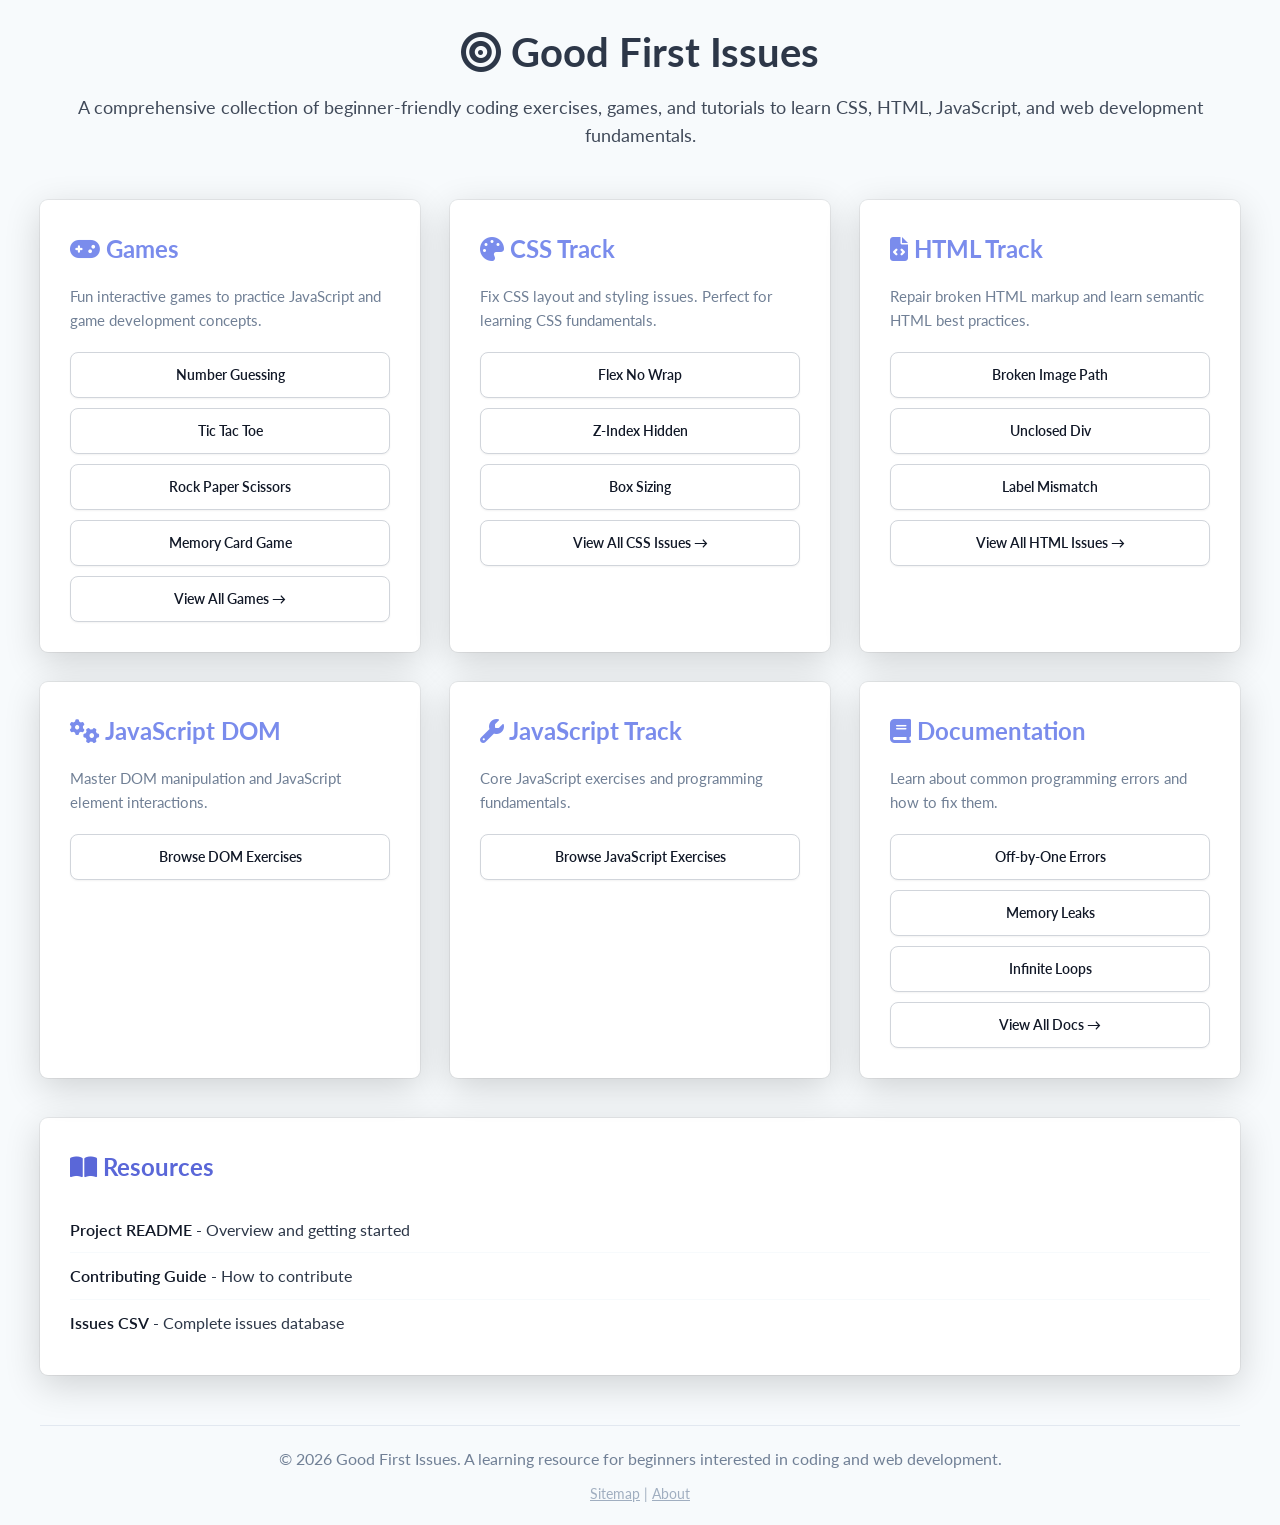
<file: index.html>
<!DOCTYPE html>
<html lang="en">
<head>
    <meta charset="UTF-8">
    <meta name="viewport" content="width=device-width, initial-scale=1.0">
    <meta name="description" content="Good First Issues - A comprehensive learning hub with beginner-friendly coding exercises, games, and tutorials. Learn CSS, HTML, JavaScript, and web development with our curated collection of good first issues.">
    <meta name="keywords" content="good first issues, beginner coding, learn programming, CSS exercises, HTML tutorial, JavaScript practice, web development, coding challenges, beginner projects">
    <meta name="author" content="Good First Issues">
    <meta name="robots" content="index, follow">
    <meta property="og:title" content="Good First Issues - Learn Coding with Beginner-Friendly Exercises">
    <meta property="og:description" content="Discover a curated collection of beginner-friendly coding exercises and games to master CSS, HTML, JavaScript, and web development fundamentals.">
    <meta property="og:type" content="website">
    <meta property="og:url" content="https://github.com/idcnys/good-first-issues">
    <meta name="twitter:card" content="summary_large_image">
    <meta name="twitter:title" content="Good First Issues - Beginner Coding Exercises">
    <meta name="twitter:description" content="Learn CSS, HTML, JavaScript with good first issues - beginner-friendly coding exercises and interactive games.">
    <link rel="canonical" href="https://github.com/idcnys/good-first-issues">
    <title>Good First Issues - Learn Coding with Beginner-Friendly Exercises & Games</title>
    <link rel="preconnect" href="https://fonts.googleapis.com">
    <link rel="preconnect" href="https://fonts.gstatic.com" crossorigin>
    <link href="https://fonts.googleapis.com/css2?family=Lato:wght@300;400;700&display=swap" rel="stylesheet">
    <link rel="stylesheet" href="https://cdnjs.cloudflare.com/ajax/libs/font-awesome/6.4.0/css/all.min.css">
    <script type="application/ld+json">
    {
      "@context": "https://schema.org",
      "@type": "EducationalWebsite",
      "name": "Good First Issues",
      "description": "A comprehensive learning hub with beginner-friendly coding exercises and games",
      "url": "https://github.com/idcnys/good-first-issues",
      "author": {
        "@type": "Organization",
        "name": "Good First Issues"
      },
      "educationalLevel": "Beginner",
      "teaches": ["CSS", "HTML", "JavaScript", "Web Development"]
    }
    </script>
    <style>
        * {
            margin: 0;
            padding: 0;
            box-sizing: border-box;
        }

        body {
            font-family: 'Lato', sans-serif;
            line-height: 1.6;
            color: #2d3748;
            background: #f7fafc;
            min-height: 100vh;
            padding: 20px;
        }

        .container {
            max-width: 1200px;
            margin: 0 auto;
        }

        header {
            text-align: center;
            color: #2d3748;
            margin-bottom: 50px;
        }

        header h1 {
            font-size: 2.5em;
            margin-bottom: 10px;
        }

        header p {
            font-size: 1.1em;
            opacity: 0.9;
        }

        .section-grid {
            display: grid;
            grid-template-columns: repeat(auto-fit, minmax(300px, 1fr));
            gap: 30px;
            margin-bottom: 40px;
        }

        .card {
            background: white;
            border-radius: 8px;
            padding: 30px;
            box-shadow: rgba(0, 0, 0, 0.16) 0px 10px 36px 0px, rgba(0, 0, 0, 0.06) 0px 0px 0px 1px;
            transition: transform 0.3s ease, box-shadow 0.3s ease;
        }

        .card:hover {
            transform: translateY(-5px);
            box-shadow: rgba(0, 0, 0, 0.16) 0px 10px 36px 0px, rgba(0, 0, 0, 0.06) 0px 0px 0px 1px;
        }

        .card h2 {
            color: #7a8cec;
            margin-bottom: 15px;
            font-size: 1.5em;
            font-weight: 700;
        }

        .card p {
            color: #718096;
            margin-bottom: 20px;
            font-size: 0.95em;
        }

        .card-links {
            display: flex;
            flex-direction: column;
            gap: 10px;
        }

        .button-39 {
            background-color: #FFFFFF;
            border: 1px solid rgb(209, 213, 219);
            border-radius: .5rem;
            box-sizing: border-box;
            color: #111827;
            font-family: 'Lato', sans-serif;
            font-size: .875rem;
            font-weight: 600;
            line-height: 1.25rem;
            padding: .75rem 1rem;
            text-align: center;
            text-decoration: none;
            box-shadow: 0 1px 2px 0 rgba(0, 0, 0, 0.05);
            cursor: pointer;
            user-select: none;
            -webkit-user-select: none;
            touch-action: manipulation;
            display: inline-block;
            transition: background-color 0.2s ease;
        }

        .button-39:hover {
            background-color: rgb(249, 250, 251);
        }

        .button-39:focus {
            outline: 2px solid transparent;
            outline-offset: 2px;
        }

        .button-39:focus-visible {
            box-shadow: none;
        }

        .resources {
            background: white;
            border-radius: 8px;
            padding: 30px;
            margin-top: 30px;
            box-shadow: rgba(0, 0, 0, 0.16) 0px 10px 36px 0px, rgba(0, 0, 0, 0.06) 0px 0px 0px 1px;
        }

        .resources h2 {
            color: #5a67d8;
            margin-bottom: 20px;
            font-weight: 700;
        }

        .resources ul {
            list-style: none;
        }

        .resources li {
            padding: 10px 0;
            border-bottom: 1px solid #f7fafc;
        }

        .resources li:last-child {
            border-bottom: none;
        }

        .resources a {
            color: #111827;
            text-decoration: none;
            font-weight: 600;
        }

        .resources a:hover {
            text-decoration: underline;
        }

        footer {
            text-align: center;
            color: #718096;
            margin-top: 50px;
            padding-top: 20px;
            border-top: 1px solid #e2e8f0;
        }
    </style>
</head>
<body>
    <div class="container">
        <header>
            <h1><i class="fas fa-bullseye"></i> Good First Issues</h1>
            <p>A comprehensive collection of beginner-friendly coding exercises, games, and tutorials to learn CSS, HTML, JavaScript, and web development fundamentals.</p>
        </header>

        <div class="section-grid">
            <div class="card">
                <h2><i class="fas fa-gamepad"></i> Games</h2>
                <p>Fun interactive games to practice JavaScript and game development concepts.</p>
                <div class="card-links">
                    <a href="./games/001-number-guessing-game/" class="button-39">Number Guessing</a>
                    <a href="./games/002-tic-tac-toe/" class="button-39">Tic Tac Toe</a>
                    <a href="./games/003-rock-paper-scissors/" class="button-39">Rock Paper Scissors</a>
                    <a href="./games/004-memory-card-game/" class="button-39">Memory Card Game</a>
                    <a href="./games/" class="button-39">View All Games →</a>
                </div>
            </div>

            <div class="card">
                <h2><i class="fas fa-palette"></i> CSS Track</h2>
                <p>Fix CSS layout and styling issues. Perfect for learning CSS fundamentals.</p>
                <div class="card-links">
                    <a href="./css-track/001-flex-no-wrap/" class="button-39">Flex No Wrap</a>
                    <a href="./css-track/002-zindex-hidden/" class="button-39">Z-Index Hidden</a>
                    <a href="./css-track/005-box-sizing-broken/" class="button-39">Box Sizing</a>
                    <a href="./css-track/" class="button-39">View All CSS Issues →</a>
                </div>
            </div>

            <div class="card">
                <h2><i class="fas fa-file-code"></i> HTML Track</h2>
                <p>Repair broken HTML markup and learn semantic HTML best practices.</p>
                <div class="card-links">
                    <a href="./html-track/001-broken-image-path/" class="button-39">Broken Image Path</a>
                    <a href="./html-track/002-unclosed-div/" class="button-39">Unclosed Div</a>
                    <a href="./html-track/003-label-mismatch/" class="button-39">Label Mismatch</a>
                    <a href="./html-track/" class="button-39">View All HTML Issues →</a>
                </div>
            </div>

            <div class="card">
                <h2><i class="fas fa-cogs"></i> JavaScript DOM</h2>
                <p>Master DOM manipulation and JavaScript element interactions.</p>
                <div class="card-links">
                    <a href="./js-dom-element/" class="button-39">Browse DOM Exercises</a>
                </div>
            </div>

            <div class="card">
                <h2><i class="fas fa-wrench"></i> JavaScript Track</h2>
                <p>Core JavaScript exercises and programming fundamentals.</p>
                <div class="card-links">
                    <a href="./js-track/" class="button-39">Browse JavaScript Exercises</a>
                </div>
            </div>

            <div class="card">
                <h2><i class="fas fa-book"></i> Documentation</h2>
                <p>Learn about common programming errors and how to fix them.</p>
                <div class="card-links">
                    <a href="./docs/001-off-by-one-error.md" class="button-39">Off-by-One Errors</a>
                    <a href="./docs/006-memory-leak.md" class="button-39">Memory Leaks</a>
                    <a href="./docs/007-infinite-loop.md" class="button-39">Infinite Loops</a>
                    <a href="./docs/" class="button-39">View All Docs →</a>
                </div>
            </div>
        </div>

        <div class="resources">
            <h2><i class="fas fa-book-open"></i> Resources</h2>
            <ul>
                <li><a href="./README.md">Project README</a> - Overview and getting started</li>
                <li><a href="./CONTRIBUTING.md">Contributing Guide</a> - How to contribute</li>
                <li><a href="./issues.csv">Issues CSV</a> - Complete issues database</li>
            </ul>
        </div>

        <footer>
            <p>&copy; 2026 Good First Issues. A learning resource for beginners interested in coding and web development.</p>
            <p style="margin-top: 10px; font-size: 0.9em; color: #a0aec0;"><a href="./sitemap.xml" style="color: inherit;">Sitemap</a> | <a href="./README.md" style="color: inherit;">About</a></p>
        </footer>
    </div>
</body>
</html>
</file>
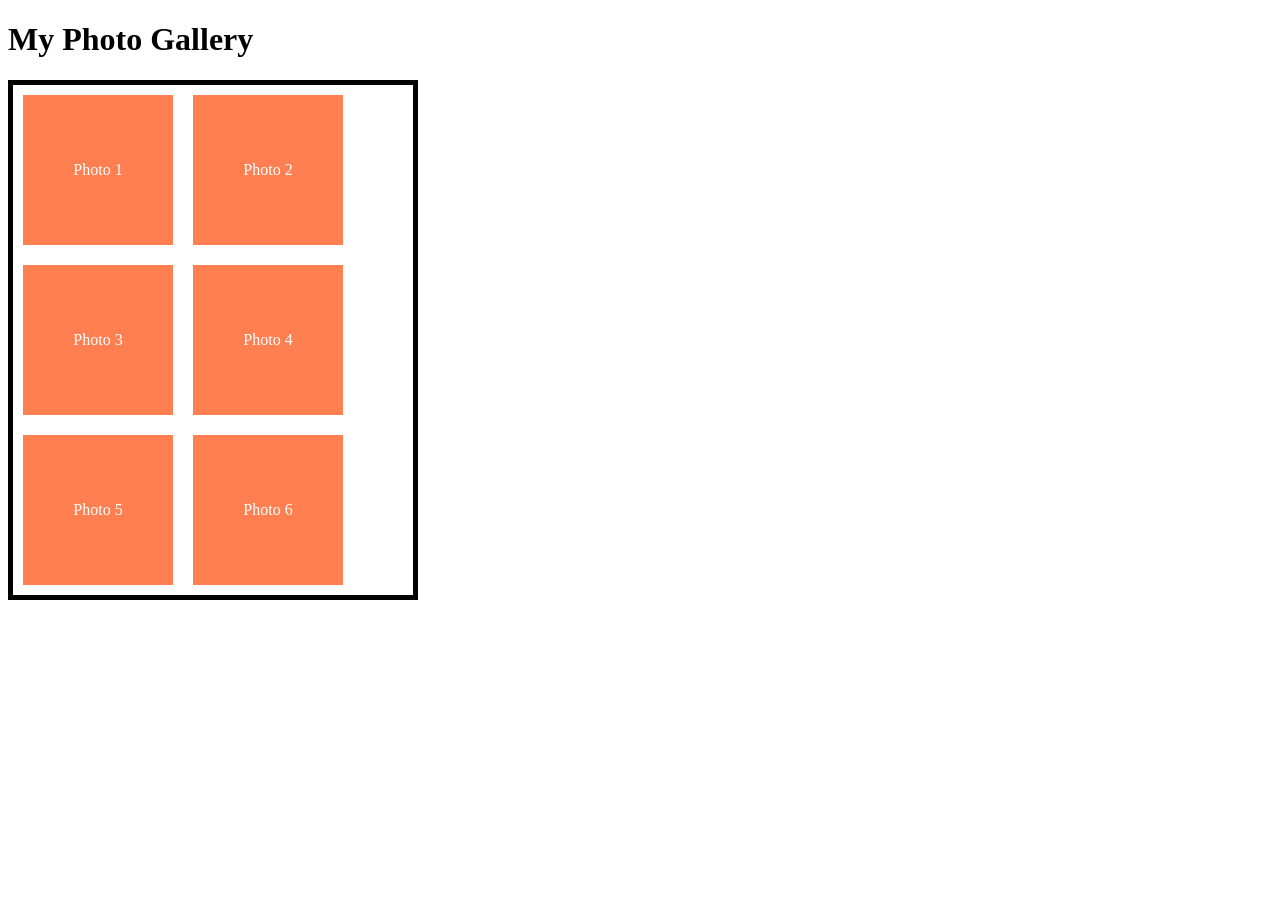
<file: css-track/001-flex-no-wrap/index.html>
<!DOCTYPE html>
<html lang="en">
<head>
    <meta charset="UTF-8">
    <title>CSS Bug #001: Flex Overflow</title>
    <link rel="stylesheet" href="style.css">
</head>
<body>
    <h1>My Photo Gallery</h1>
    <div class="gallery">
        <div class="box">Photo 1</div>
        <div class="box">Photo 2</div>
        <div class="box">Photo 3</div>
        <div class="box">Photo 4</div>
        <div class="box">Photo 5</div>
        <div class="box">Photo 6</div>
    </div>
</body>
</html>
</file>
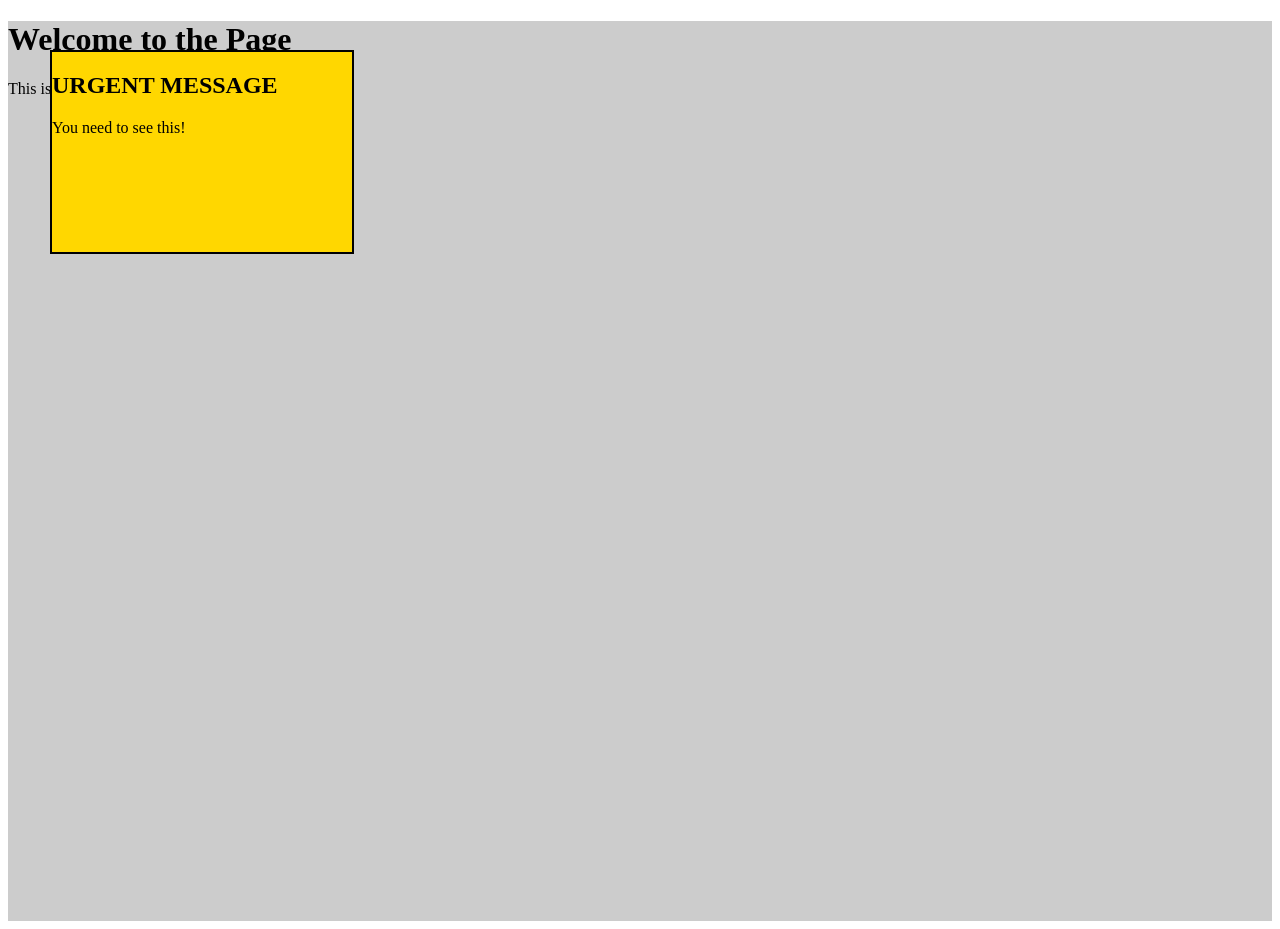
<file: css-track/002-zindex-hidden/index.html>
<!DOCTYPE html>
<html lang="en">
<head>
    <meta charset="UTF-8">
    <title>CSS Bug #002: Hidden Modal</title>
    <link rel="stylesheet" href="style.css">
</head>
<body>
    <div class="background-content">
        <h1>Welcome to the Page</h1>
        <p>This is some content that stays in the back.</p>
    </div>

    <!-- BUG: The modal is behind the background content -->
    <div class="modal">
        <h2>URGENT MESSAGE</h2>
        <p>You need to see this!</p>
    </div>
</body>
</html>
</file>
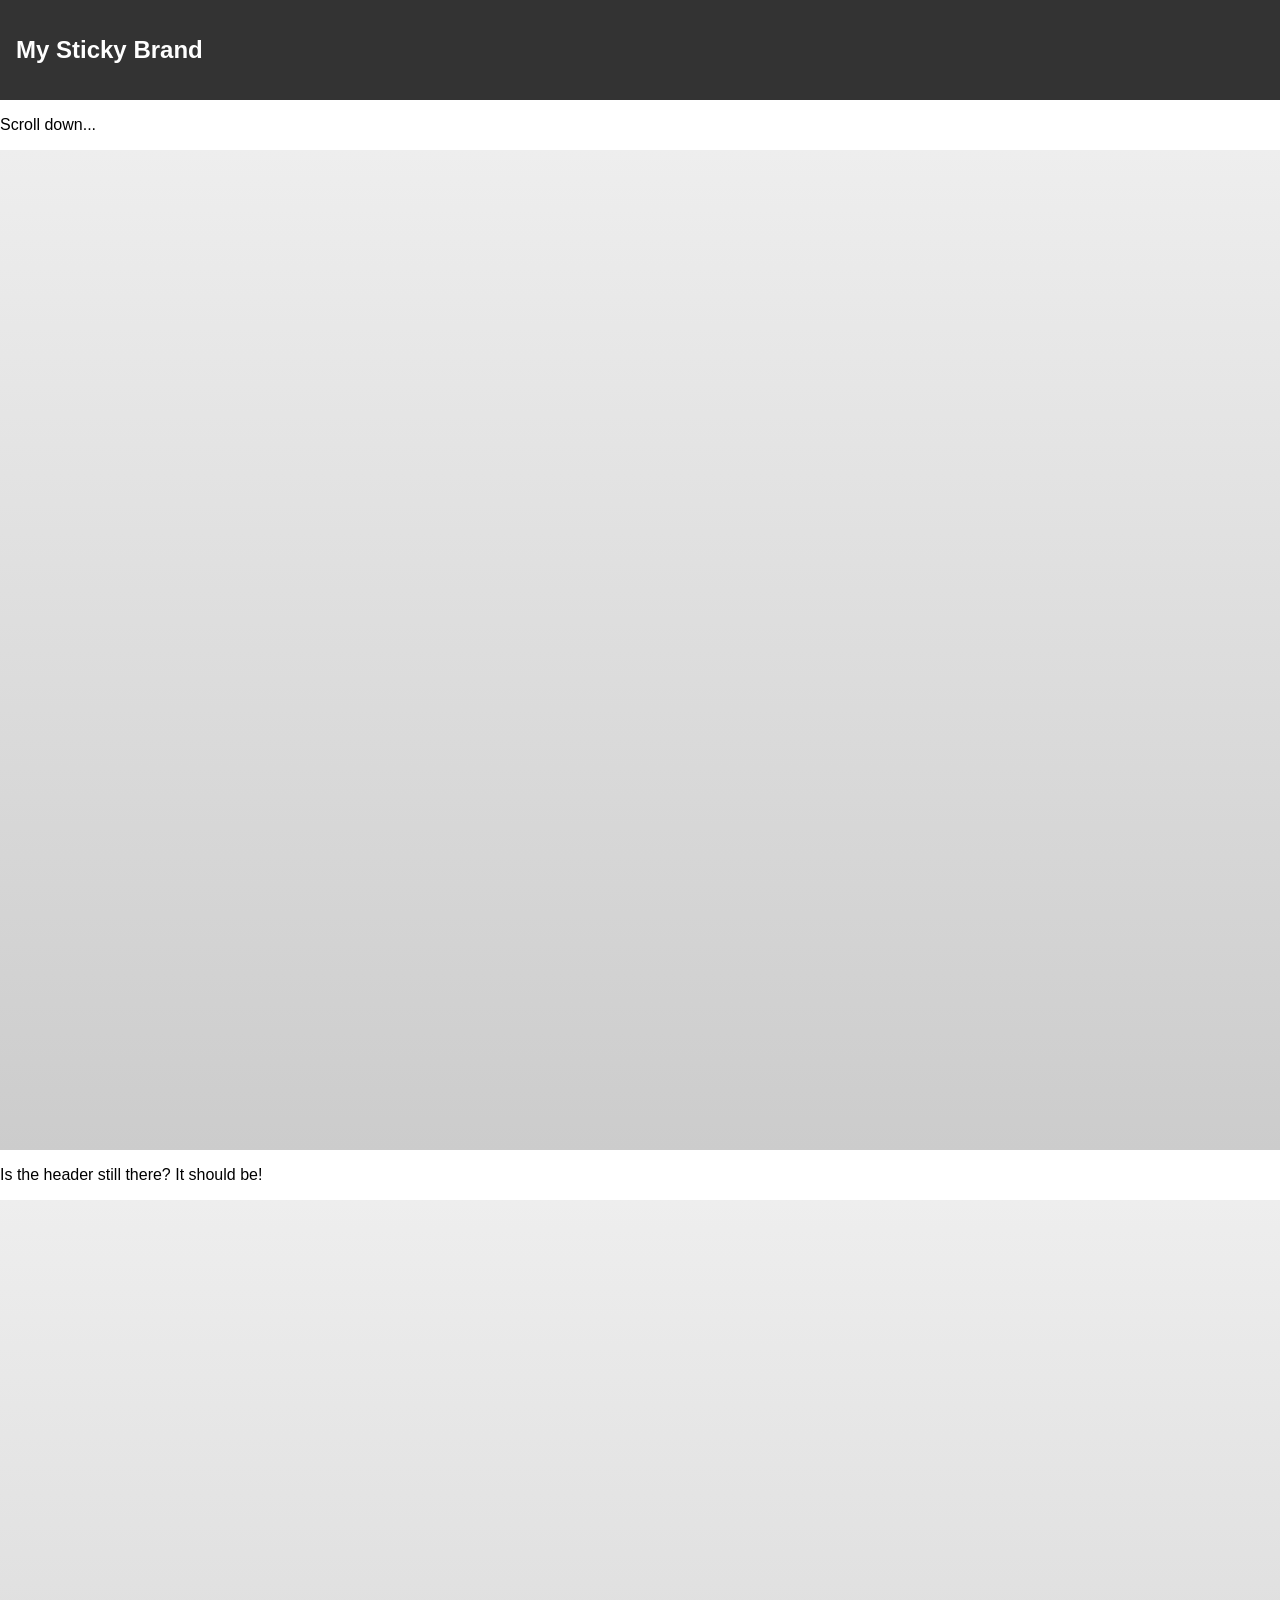
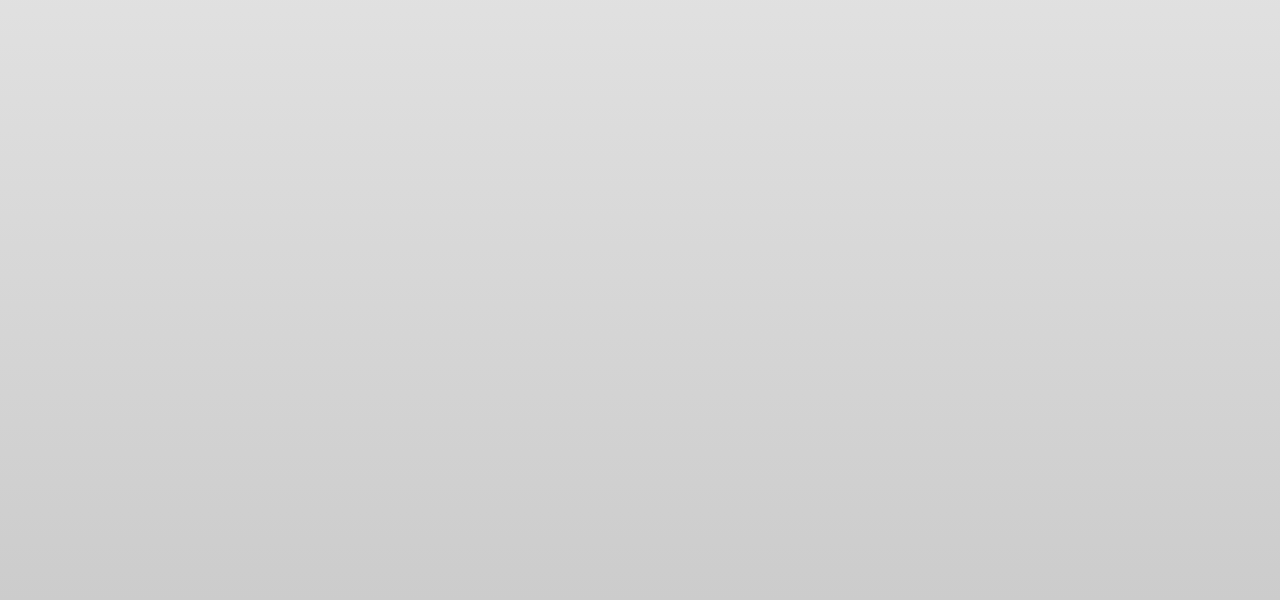
<file: css-track/003-sticky-not-sticking/index.html>
<!DOCTYPE html>
<html lang="en">
<head>
    <meta charset="UTF-8">
    <title>CSS Bug #003: Lazy Header</title>
    <link rel="stylesheet" href="style.css">
</head>
<body>
    <header class="navbar">
        <h2>My Sticky Brand</h2>
    </header>

    <main>
        <p>Scroll down...</p>
        <div class="spacer"></div>
        <p>Is the header still there? It should be!</p>
        <div class="spacer"></div>
    </main>
</body>
</html>
</file>
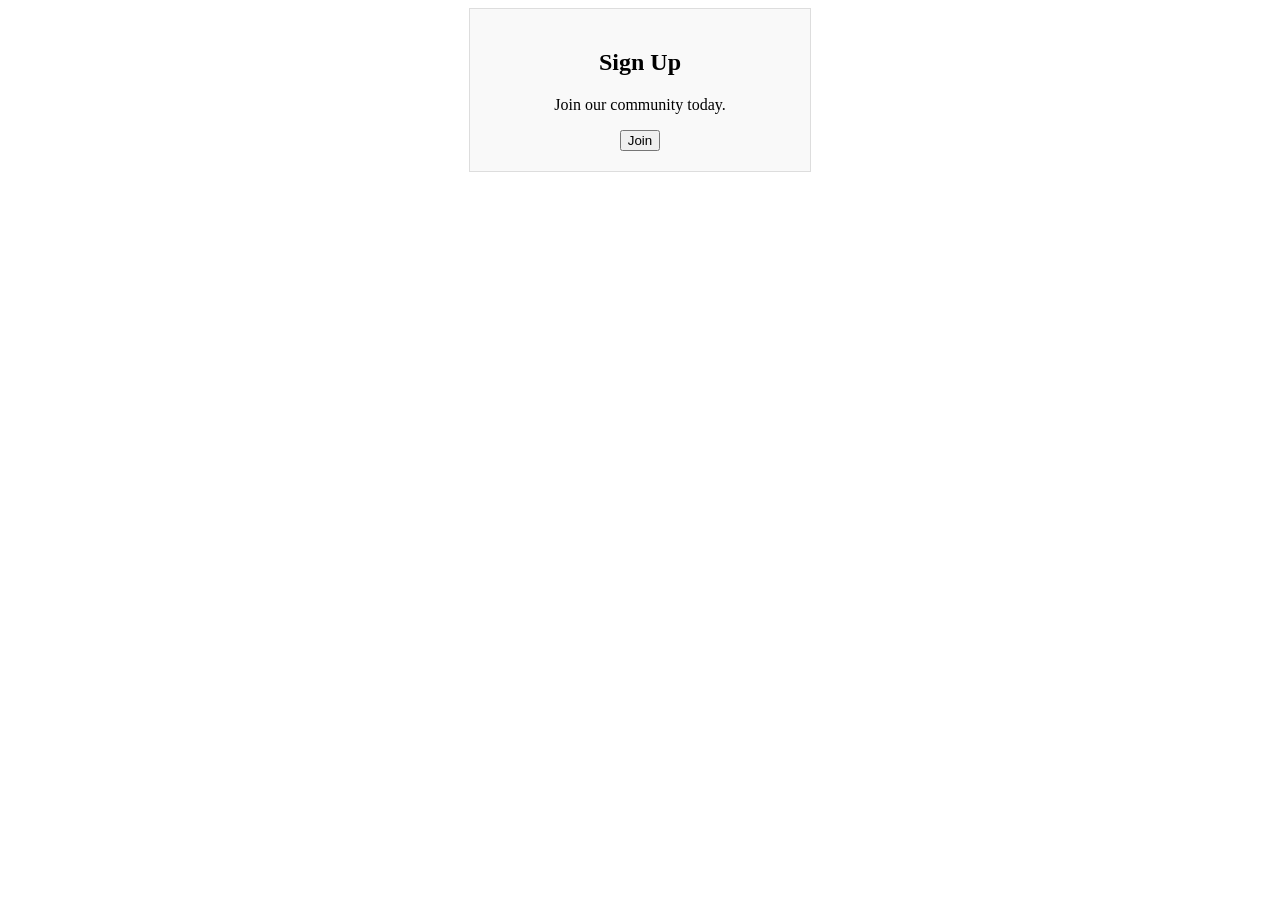
<file: css-track/004-centering-failure/index.html>
<!DOCTYPE html>
<html lang="en">
<head>
    <meta charset="UTF-8">
    <title>CSS Bug #004: Off-Center</title>
    <link rel="stylesheet" href="style.css">
</head>
<body>
    <div class="card">
        <h2>Sign Up</h2>
        <p>Join our community today.</p>
        <button>Join</button>
    </div>
</body>
</html>
</file>
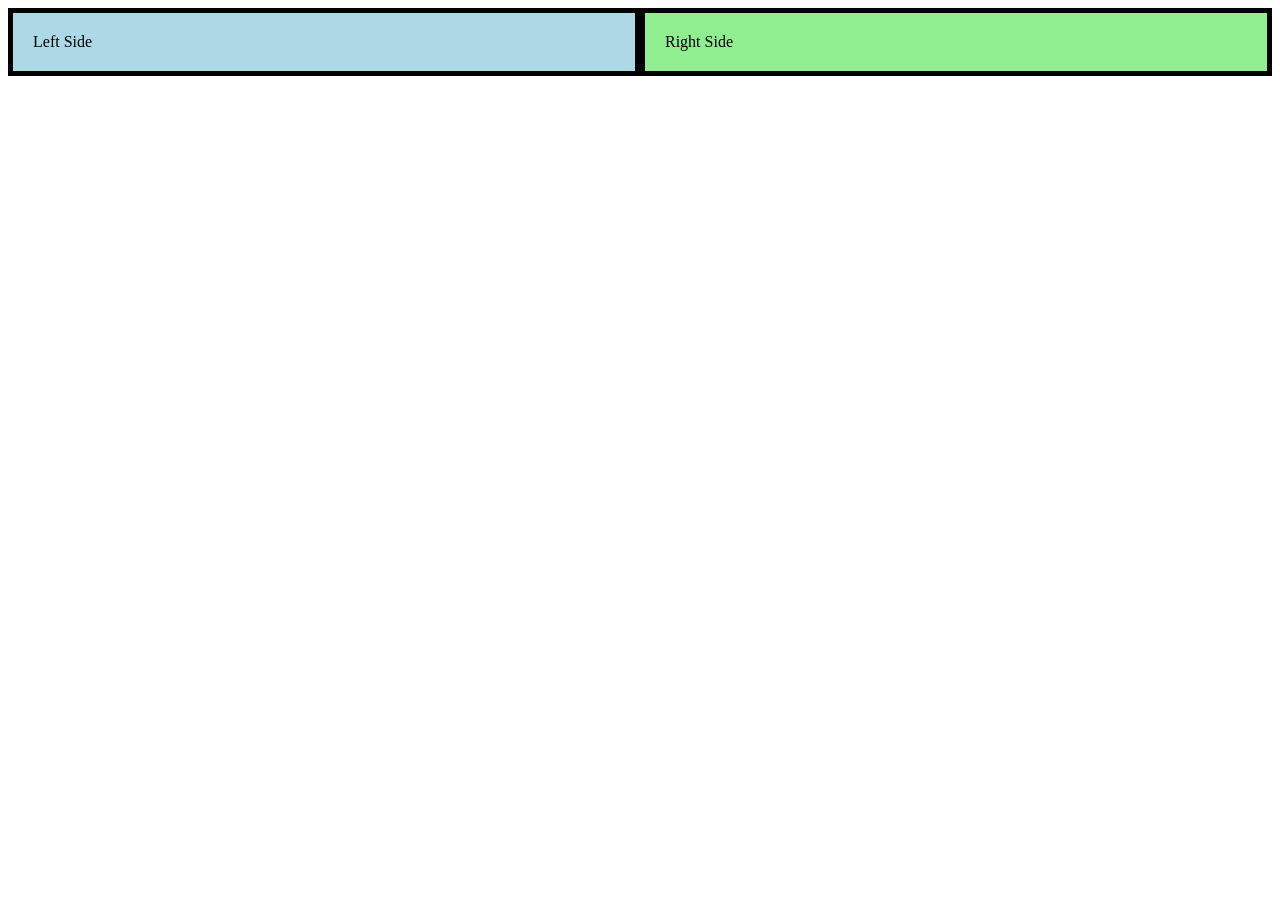
<file: css-track/005-box-sizing-broken/index.html>
<!DOCTYPE html>
<html lang="en">
<head>
    <meta charset="UTF-8">
    <title>CSS Bug #005: 50/50 Split</title>
    <link rel="stylesheet" href="style.css">
</head>
<body>
    <div class="container">
        <div class="half left">Left Side</div>
        <div class="half right">Right Side</div>
    </div>
</body>
</html>
</file>
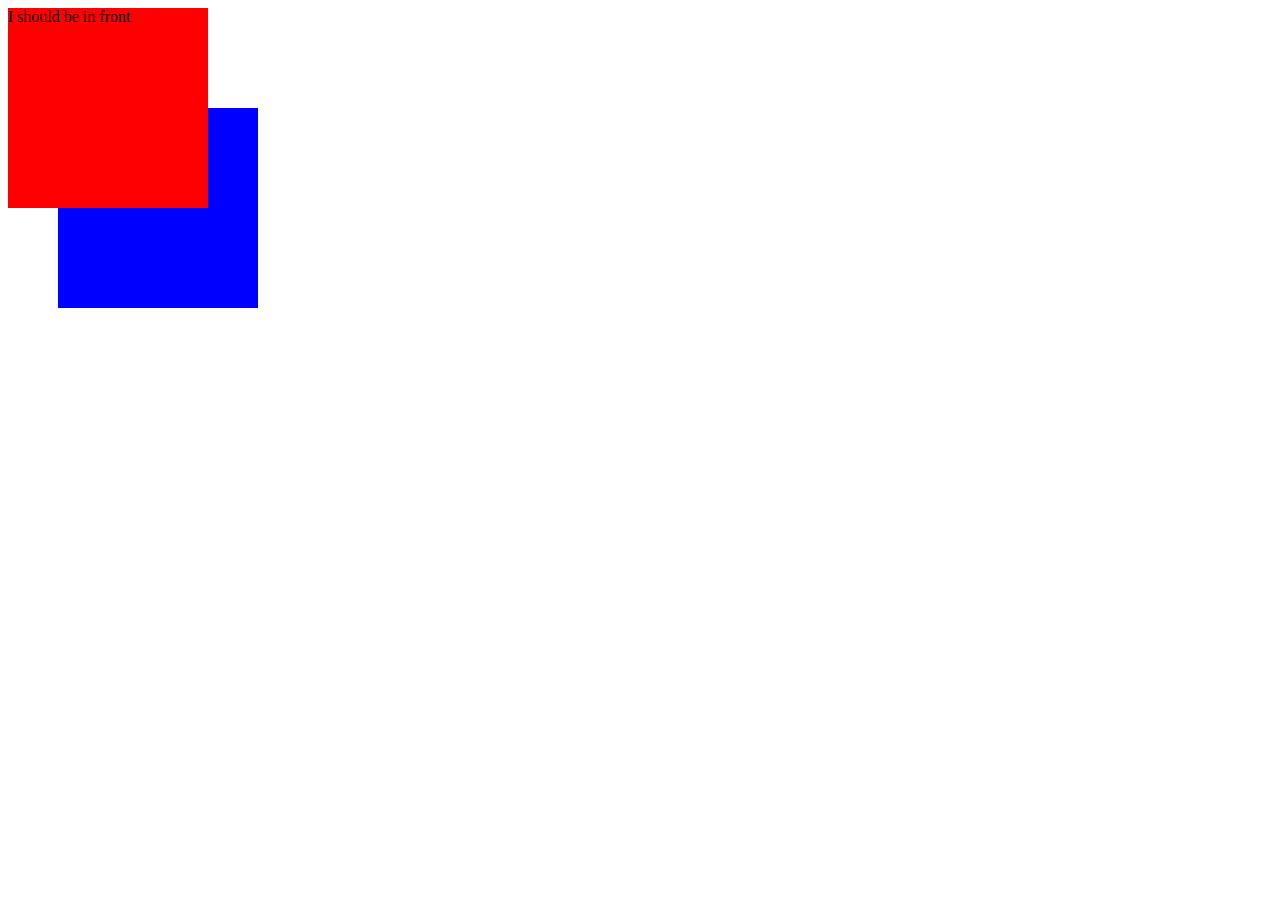
<file: css-track/006-zindex-no-position/index.html>
<!DOCTYPE html>
<html lang="en">
<head>
    <meta charset="UTF-8">
    <title>CSS Bug #006: Z-index Ignored</title>
    <link rel="stylesheet" href="style.css">
</head>
<body>
    <div class="box-1">I should be in front</div>
    <div class="box-2">I should be behind</div>
</body>
</html>
</file>
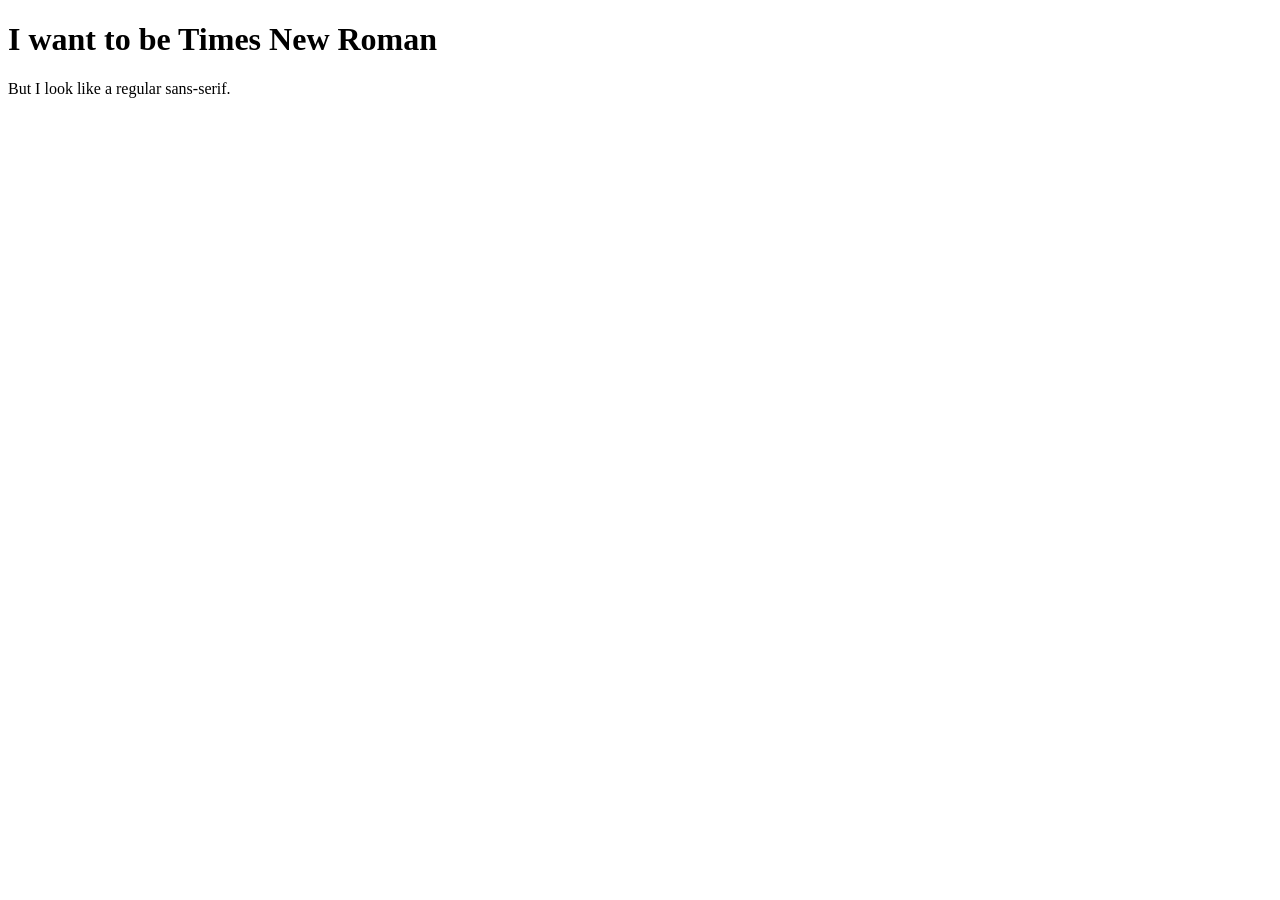
<file: css-track/007-font-family-quotes/index.html>
<!DOCTYPE html>
<html lang="en">
<head>
    <meta charset="UTF-8">
    <title>CSS Bug #007: Boring Font</title>
    <link rel="stylesheet" href="style.css">
</head>
<body>
    <h1 class="target">I want to be Times New Roman</h1>
    <p>But I look like a regular sans-serif.</p>
</body>
</html>
</file>
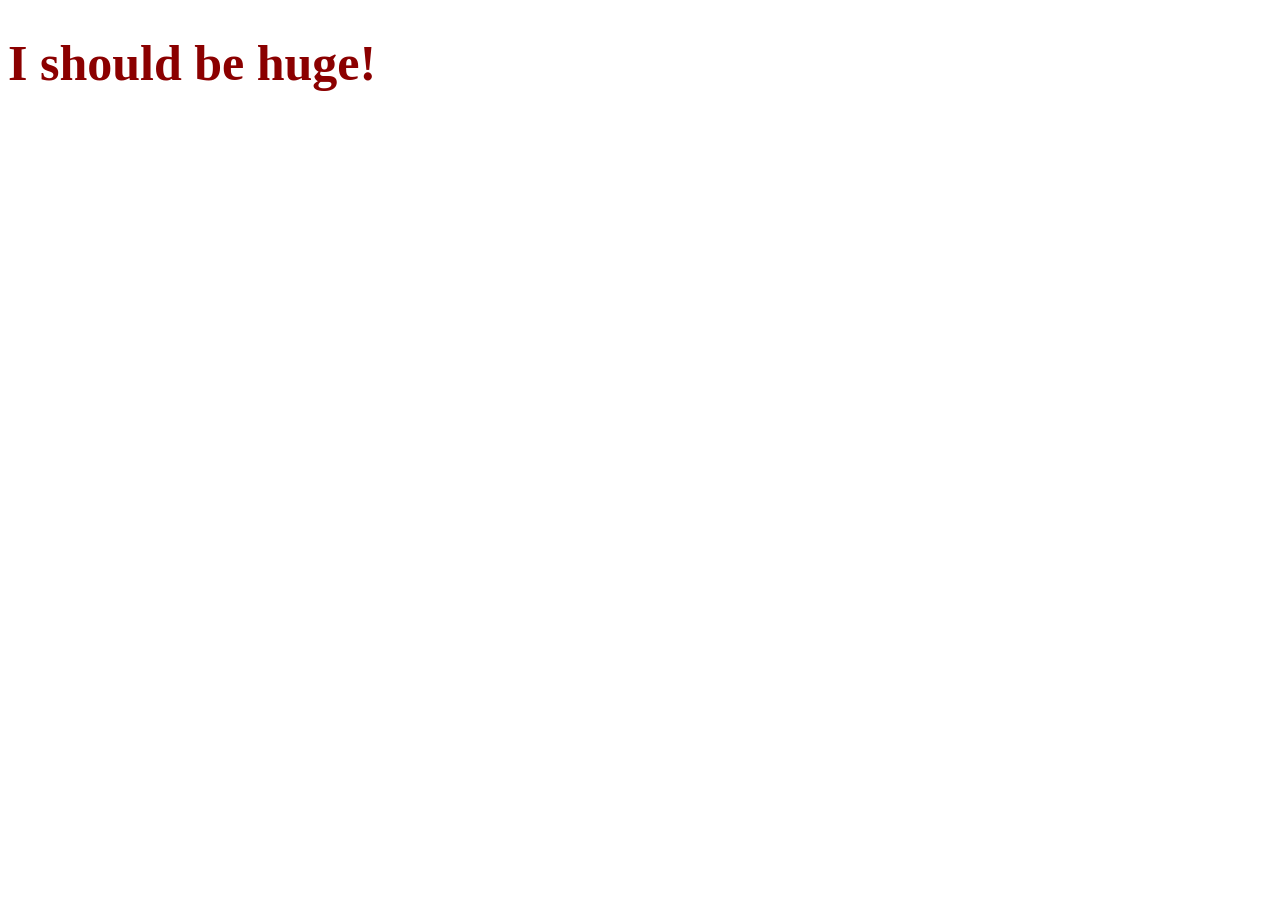
<file: css-track/009-missing-pixel-unit/index.html>
<!DOCTYPE html>
<html lang="en">
<head>
    <meta charset="UTF-8">
    <title>CSS Bug #009: Tiny Text</title>
    <link rel="stylesheet" href="style.css">
</head>
<body>
    <h1 class="big-title">I should be huge!</h1>
</body>
</html>
</file>
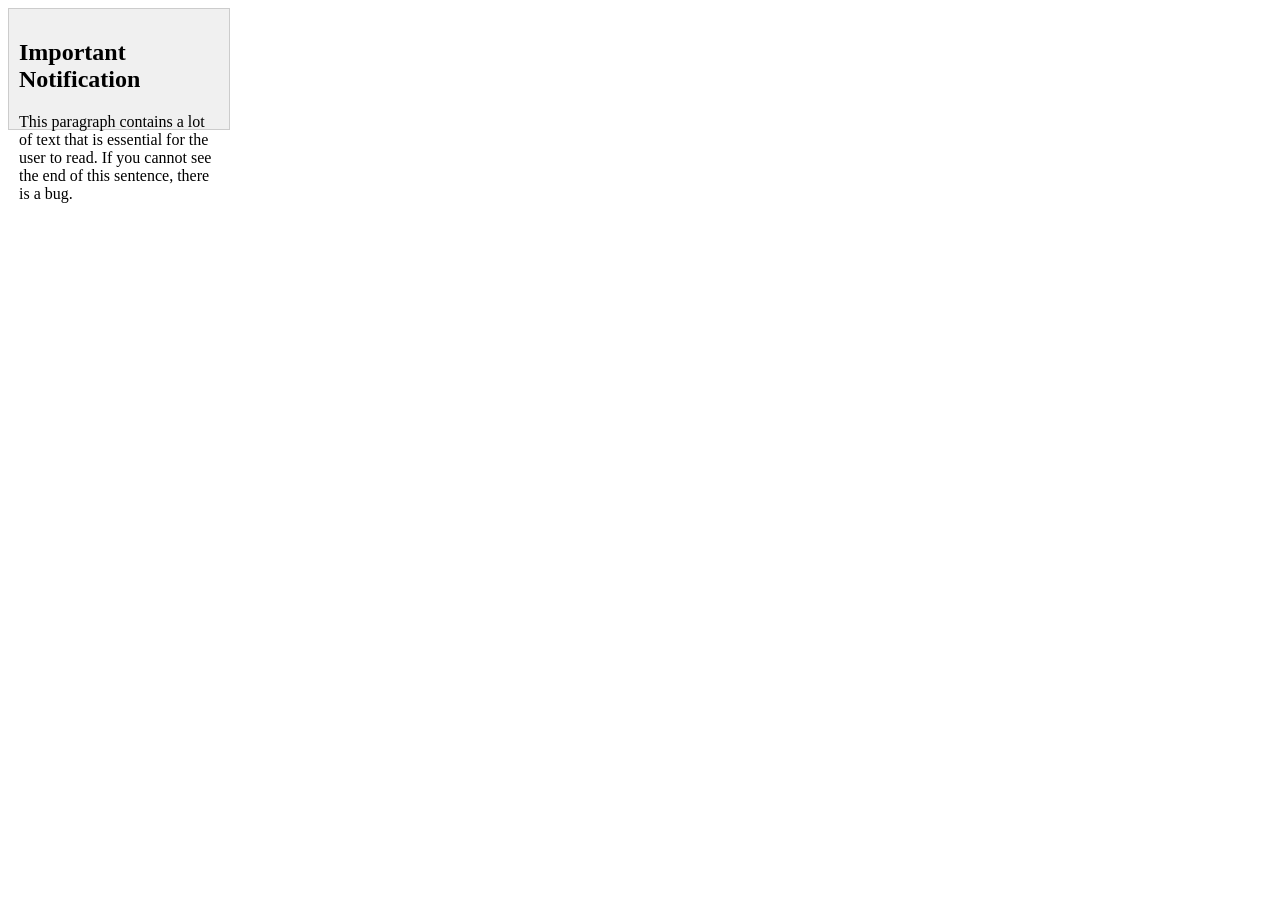
<file: css-track/010-overflow-hidden-content/index.html>
<!DOCTYPE html>
<html lang="en">
<head>
    <meta charset="UTF-8">
    <title>CSS Bug #010: Cut Off</title>
    <link rel="stylesheet" href="style.css">
</head>
<body>
    <div class="card">
        <h2>Important Notification</h2>
        <p>This paragraph contains a lot of text that is essential for the user to read. If you cannot see the end of this sentence, there is a bug.</p>
    </div>
</body>
</html>
</file>
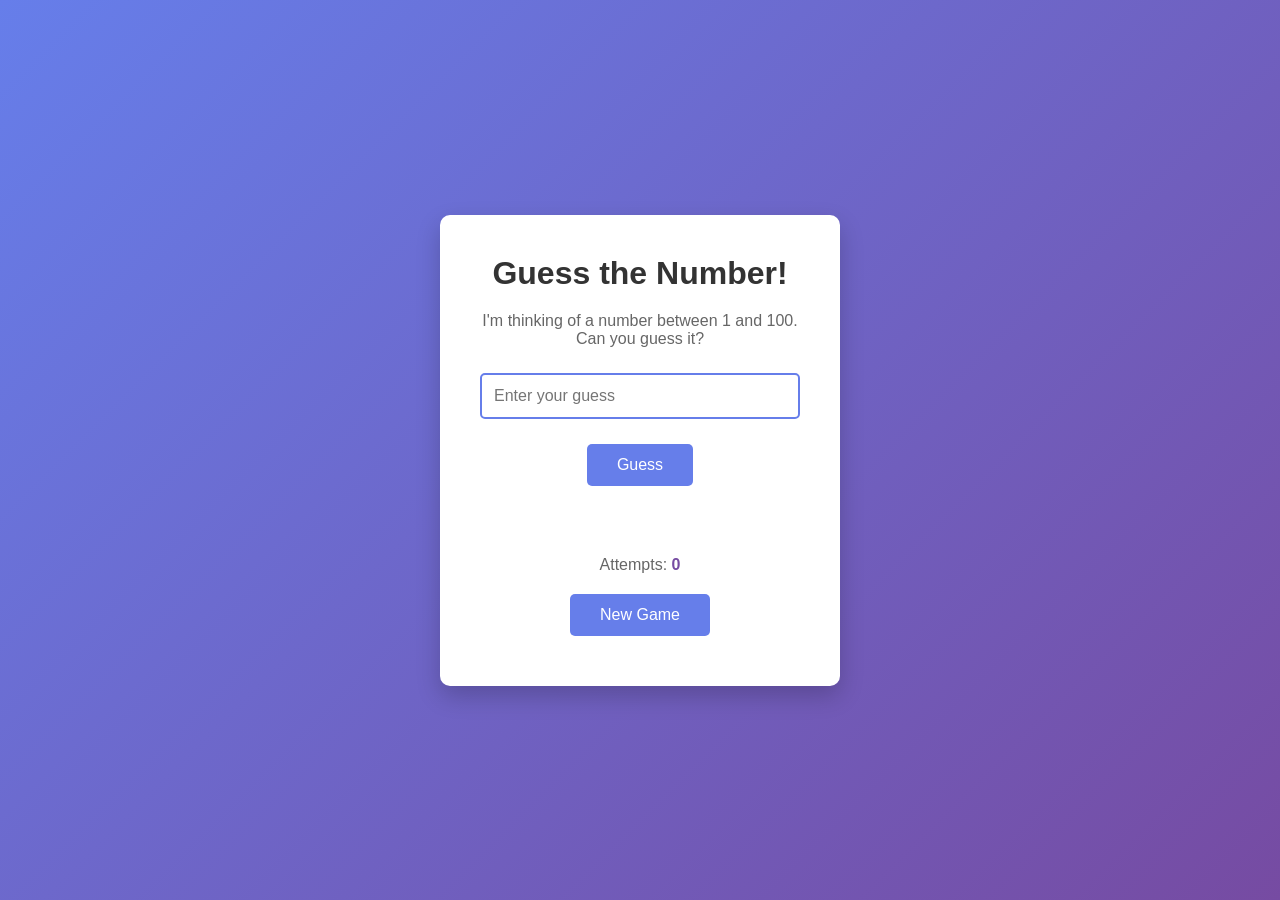
<file: games/001-number-guessing-game/index.html>
<!DOCTYPE html>
<html lang="en">
<head>
    <meta charset="UTF-8">
    <meta name="viewport" content="width=device-width, initial-scale=1.0">
    <title>Number Guessing Game</title>
    <link rel="stylesheet" href="style.css">
</head>
<body>
    <div class="container">
        <h1>Guess the Number!</h1>
        <p>I'm thinking of a number between 1 and 100. Can you guess it?</p>
        
        <input type="number" id="guessInput" min="1" max="100" placeholder="Enter your guess">
        <button id="guessBtn">Guess</button>
        
        <p id="feedback"></p>
        <p>Attempts: <span id="attempts">0</span></p>
        <button id="resetBtn">New Game</button>
    </div>
    
    <script src="script.js"></script>
</body>
</html>
</file>
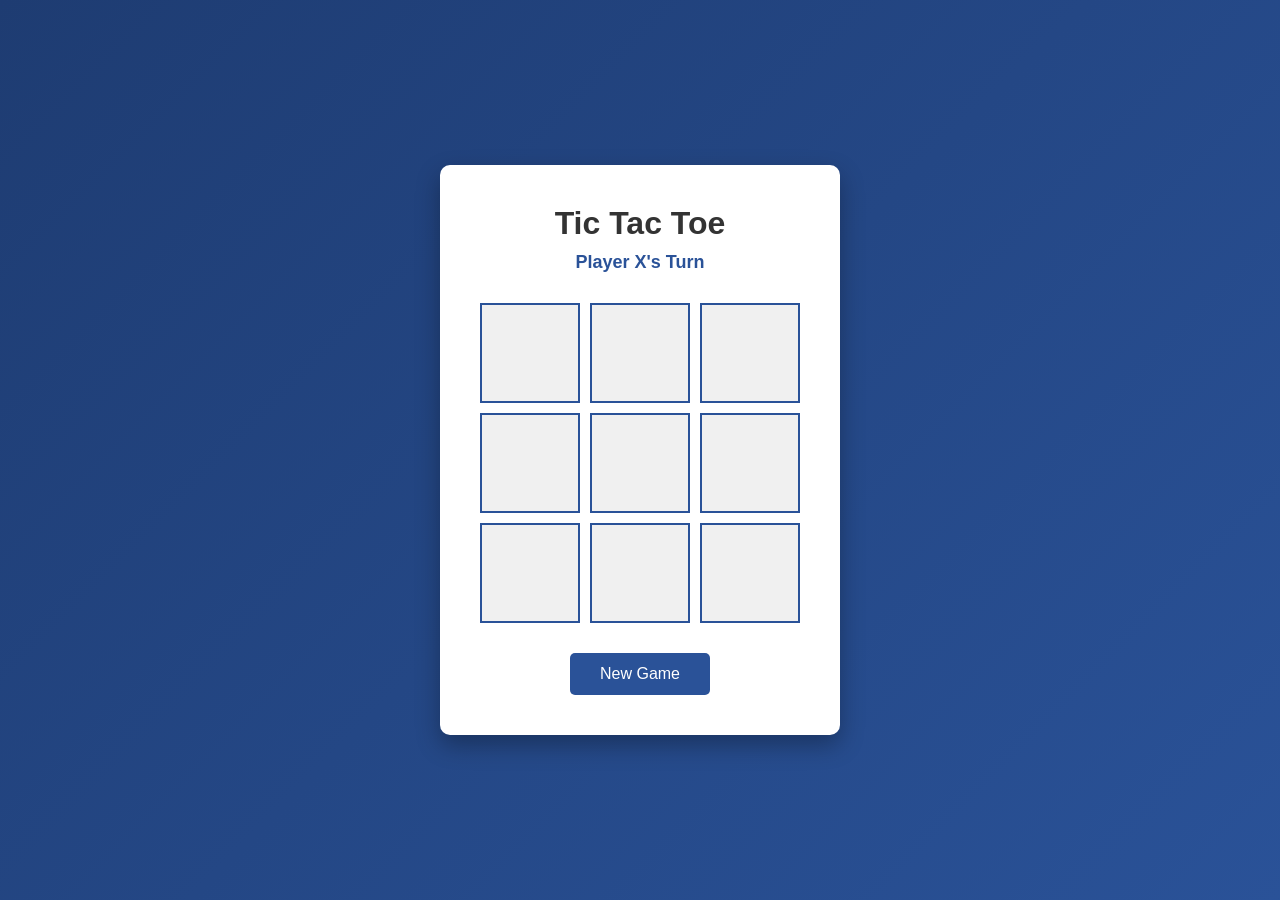
<file: games/002-tic-tac-toe/index.html>
<!DOCTYPE html>
<html lang="en">
<head>
    <meta charset="UTF-8">
    <meta name="viewport" content="width=device-width, initial-scale=1.0">
    <title>Tic Tac Toe</title>
    <link rel="stylesheet" href="style.css">
</head>
<body>
    <div class="container">
        <h1>Tic Tac Toe</h1>
        <p id="status">Player X's Turn</p>
        
        <div class="board">
            <div class="cell" data-index="0"></div>
            <div class="cell" data-index="1"></div>
            <div class="cell" data-index="2"></div>
            <div class="cell" data-index="3"></div>
            <div class="cell" data-index="4"></div>
            <div class="cell" data-index="5"></div>
            <div class="cell" data-index="6"></div>
            <div class="cell" data-index="7"></div>
            <div class="cell" data-index="8"></div>
        </div>
        
        <button id="resetBtn">New Game</button>
    </div>
    
    <script src="script.js"></script>
</body>
</html>
</file>
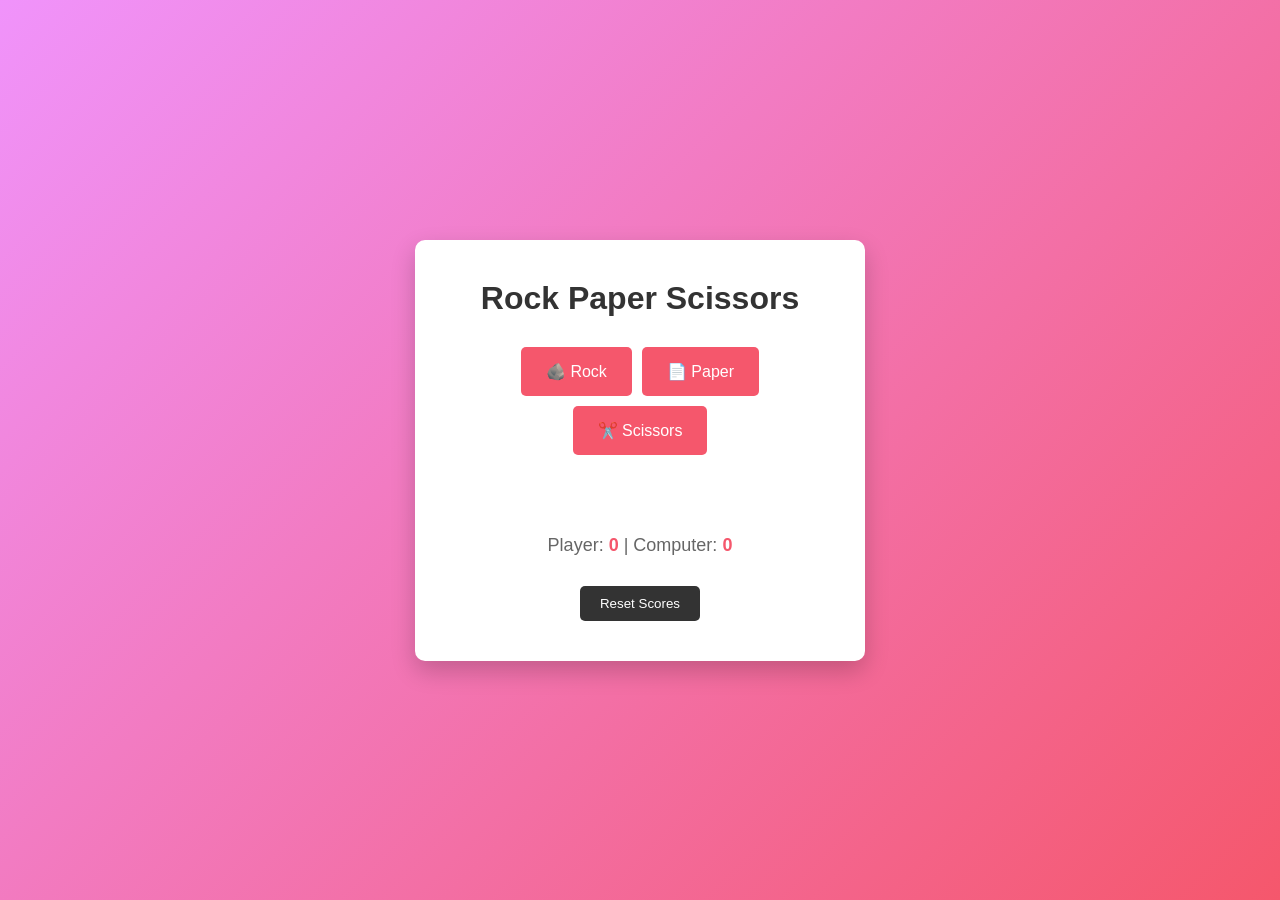
<file: games/003-rock-paper-scissors/index.html>
<!DOCTYPE html>
<html lang="en">
<head>
    <meta charset="UTF-8">
    <meta name="viewport" content="width=device-width, initial-scale=1.0">
    <title>Rock Paper Scissors</title>
    <link rel="stylesheet" href="style.css">
</head>
<body>
    <div class="container">
        <h1>Rock Paper Scissors</h1>
        
        <div class="buttons">
            <button class="choice" data-choice="rock">🪨 Rock</button>
            <button class="choice" data-choice="paper">📄 Paper</button>
            <button class="choice" data-choice="scissors">✂️ Scissors</button>
        </div>
        
        <p id="result"></p>
        <p>Player: <span id="playerScore">0</span> | Computer: <span id="computerScore">0</span></p>
        <button id="resetBtn">Reset Scores</button>
    </div>
    
    <script src="script.js"></script>
</body>
</html>
</file>
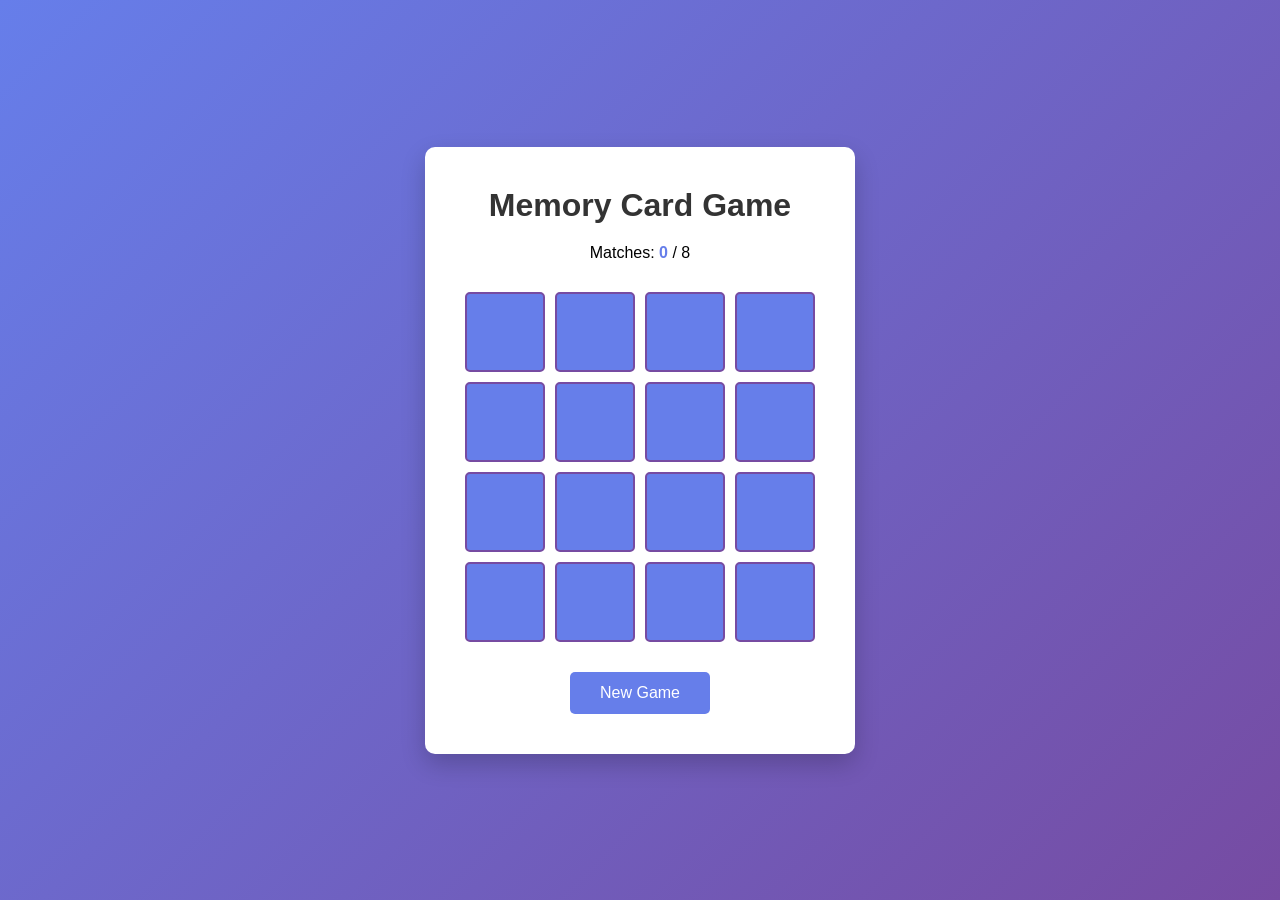
<file: games/004-memory-card-game/index.html>
<!DOCTYPE html>
<html lang="en">
<head>
    <meta charset="UTF-8">
    <meta name="viewport" content="width=device-width, initial-scale=1.0">
    <title>Memory Card Game</title>
    <link rel="stylesheet" href="style.css">
</head>
<body>
    <div class="container">
        <h1>Memory Card Game</h1>
        <p>Matches: <span id="matches">0</span> / 8</p>
        
        <div class="board">
            <div class="card" data-value="🍎"></div>
            <div class="card" data-value="🍌"></div>
            <div class="card" data-value="🍎"></div>
            <div class="card" data-value="🍊"></div>
            <div class="card" data-value="🍌"></div>
            <div class="card" data-value="🍒"></div>
            <div class="card" data-value="🍊"></div>
            <div class="card" data-value="🍒"></div>
            <div class="card" data-value="🍉"></div>
            <div class="card" data-value="🍓"></div>
            <div class="card" data-value="🍉"></div>
            <div class="card" data-value="🍓"></div>
            <div class="card" data-value="🍑"></div>
            <div class="card" data-value="🍍"></div>
            <div class="card" data-value="🍑"></div>
            <div class="card" data-value="🍍"></div>
        </div>
        
        <button id="resetBtn">New Game</button>
    </div>
    
    <script src="script.js"></script>
</body>
</html>
</file>
<file: css-track/001-flex-no-wrap/style.css>
.gallery {
    display: flex;
    width: 400px;
    border: 5px solid black;
    flex-wrap: wrap;
    /* BUG: Items should wrap to next line instead of overflowing */
}

.box {
    width: 150px;
    height: 150px;
    background: coral;
    margin: 10px;
    display: flex;
    align-items: center;
    justify-content: center;
    color: white;
}
</file>
<file: css-track/002-zindex-hidden/style.css>
.background-content {
    position: relative;
    z-index: 10;
    background: #ccc;
    height: 100vh;
}

.modal {
    position: absolute;
    top: 50px;
    left: 50px;
    width: 300px;
    height: 200px;
    background: gold;
    border: 2px solid black;
    /* BUG: Modal is hidden behind background-content because of z-index */
    z-index: 10;
}
</file>
<file: css-track/003-sticky-not-sticking/style.css>
body {
    margin: 0;
    font-family: sans-serif;
}

.navbar {
    background: #333;
    color: white;
    padding: 1rem;
    /* BUG: Sticky position needs a placement value (top, bottom, etc) */
    position: sticky;
    top: 0;
}

.spacer {
    height: 1000px;
    background: linear-gradient(to bottom, #eee, #ccc);
}
</file>
<file: css-track/004-centering-failure/style.css>
.card {
    background: #f9f9f9;
    border: 1px solid #ddd;
    padding: 20px;
    /* BUG: Centering with margin auto doesn't work on <span> or if width is 100% */
    margin: 0 auto;
    text-align: center;
    width: 300px;
}
</file>
<file: css-track/005-box-sizing-broken/style.css>
.container {
    width: 100%;
    display: flex;
}

.half {
    width: 50%;
    padding: 20px;
    border: 5px solid black;
    box-sizing: border-box;
    /* BUG: The padding and border are making the boxes wider than 50% */
}

.left { background: lightblue; }
.right { background: lightgreen; }
</file>
<file: css-track/006-zindex-no-position/style.css>
.box-1 {
    width: 200px;
    height: 200px;
    background: red;
    /* BUG: z-index won't work because position is 'static' by default */
    z-index: 10;
    position: relative;
}

.box-2 {
    width: 200px;
    height: 200px;
    background: blue;
    margin-top: -100px;
    margin-left: 50px;
}
</file>
<file: css-track/007-font-family-quotes/style.css>
.target {
    /* BUG: Multi-word font names need quotes */
    font-family: "Times New Roman", "serif";
}
</file>
<file: css-track/009-missing-pixel-unit/style.css>
.big-title {
    /* BUG: In CSS, non-zero numbers need units (px, rem, etc) */
    font-size: 50px; 
    color: darkred;
}
</file>
<file: css-track/010-overflow-hidden-content/style.css>
.card {
    width: 200px;
    height: 100px;
    background: #f0f0f0;
    border: 1px solid #ccc;
    padding: 10px;
    /* BUG: Overflow hidden is hiding the text because height is too small */
}
</file>
<file: games/001-number-guessing-game/style.css>
* {
    margin: 0;
    padding: 0;
    box-sizing: border-box;
}

body {
    font-family: Arial, sans-serif;
    background: linear-gradient(135deg, #667eea 0%, #764ba2 100%);
    min-height: 100vh;
    display: flex;
    justify-content: center;
    align-items: center;
}

.container {
    background: white;
    padding: 40px;
    border-radius: 10px;
    box-shadow: 0 10px 25px rgba(0, 0, 0, 0.2);
    text-align: center;
    max-width: 400px;
}

h1 {
    color: #333;
    margin-bottom: 20px;
}

p {
    color: #666;
    margin: 10px 0;
}

input {
    width: 100%;
    padding: 12px;
    margin: 15px 0;
    border: 2px solid #667eea;
    border-radius: 5px;
    font-size: 16px;
}

button {
    background: #667eea;
    color: white;
    padding: 12px 30px;
    border: none;
    border-radius: 5px;
    cursor: pointer;
    font-size: 16px;
    margin: 10px 5px;
    transition: background 0.3s;
}

button:hover {
    background: #764ba2;
}

#feedback {
    font-weight: bold;
    margin: 20px 0;
    min-height: 20px;
    color: #667eea;
}

#attempts {
    font-weight: bold;
    color: #764ba2;
}
</file>
<file: games/002-tic-tac-toe/style.css>
* {
    margin: 0;
    padding: 0;
    box-sizing: border-box;
}

body {
    font-family: Arial, sans-serif;
    background: linear-gradient(135deg, #1e3c72 0%, #2a5298 100%);
    min-height: 100vh;
    display: flex;
    justify-content: center;
    align-items: center;
}

.container {
    background: white;
    padding: 40px;
    border-radius: 10px;
    box-shadow: 0 10px 25px rgba(0, 0, 0, 0.3);
    text-align: center;
}

h1 {
    color: #333;
    margin-bottom: 10px;
}

#status {
    font-size: 18px;
    color: #2a5298;
    margin-bottom: 30px;
    font-weight: bold;
}

.board {
    display: grid;
    grid-template-columns: repeat(3, 100px);
    gap: 10px;
    margin-bottom: 30px;
}

.cell {
    width: 100px;
    height: 100px;
    background: #f0f0f0;
    border: 2px solid #2a5298;
    font-size: 32px;
    font-weight: bold;
    display: flex;
    justify-content: center;
    align-items: center;
    cursor: pointer;
    transition: background 0.3s;
}

.cell:hover {
    background: #e0e0e0;
}

button {
    background: #2a5298;
    color: white;
    padding: 12px 30px;
    border: none;
    border-radius: 5px;
    cursor: pointer;
    font-size: 16px;
    transition: background 0.3s;
}

button:hover {
    background: #1e3c72;
}
</file>
<file: games/003-rock-paper-scissors/style.css>
* {
    margin: 0;
    padding: 0;
    box-sizing: border-box;
}

body {
    font-family: Arial, sans-serif;
    background: linear-gradient(135deg, #f093fb 0%, #f5576c 100%);
    min-height: 100vh;
    display: flex;
    justify-content: center;
    align-items: center;
}

.container {
    background: white;
    padding: 40px;
    border-radius: 10px;
    box-shadow: 0 10px 25px rgba(0, 0, 0, 0.2);
    text-align: center;
    max-width: 450px;
}

h1 {
    color: #333;
    margin-bottom: 30px;
}

.buttons {
    display: flex;
    gap: 10px;
    justify-content: center;
    flex-wrap: wrap;
    margin-bottom: 30px;
}

.choice {
    background: #f5576c;
    color: white;
    padding: 15px 25px;
    border: none;
    border-radius: 5px;
    cursor: pointer;
    font-size: 16px;
    transition: background 0.3s;
}

.choice:hover {
    background: #f093fb;
}

#result {
    font-size: 20px;
    font-weight: bold;
    margin: 20px 0;
    color: #333;
    min-height: 30px;
}

p {
    color: #666;
    margin: 10px 0;
    font-size: 18px;
}

#playerScore, #computerScore {
    font-weight: bold;
    color: #f5576c;
}

#resetBtn {
    background: #333;
    color: white;
    padding: 10px 20px;
    border: none;
    border-radius: 5px;
    cursor: pointer;
    margin-top: 20px;
    transition: background 0.3s;
}

#resetBtn:hover {
    background: #555;
}
</file>
<file: games/004-memory-card-game/style.css>
* {
    margin: 0;
    padding: 0;
    box-sizing: border-box;
}

body {
    font-family: Arial, sans-serif;
    background: linear-gradient(135deg, #667eea 0%, #764ba2 100%);
    min-height: 100vh;
    display: flex;
    justify-content: center;
    align-items: center;
    padding: 20px;
}

.container {
    background: white;
    padding: 40px;
    border-radius: 10px;
    box-shadow: 0 10px 25px rgba(0, 0, 0, 0.2);
    text-align: center;
}

h1 {
    color: #333;
    margin-bottom: 20px;
}

#matches {
    font-weight: bold;
    color: #667eea;
}

.board {
    display: grid;
    grid-template-columns: repeat(4, 80px);
    gap: 10px;
    margin: 30px auto;
    justify-content: center;
}

.card {
    width: 80px;
    height: 80px;
    background: #667eea;
    border: 2px solid #764ba2;
    border-radius: 5px;
    cursor: pointer;
    font-size: 40px;
    display: flex;
    justify-content: center;
    align-items: center;
    transition: all 0.3s;
    user-select: none;
}

.card:hover {
    background: #764ba2;
}

.card.flipped {
    background: white;
}

.card.matched {
    opacity: 0.5;
    cursor: default;
}

button {
    background: #667eea;
    color: white;
    padding: 12px 30px;
    border: none;
    border-radius: 5px;
    cursor: pointer;
    font-size: 16px;
    transition: background 0.3s;
}

button:hover {
    background: #764ba2;
}
</file>
